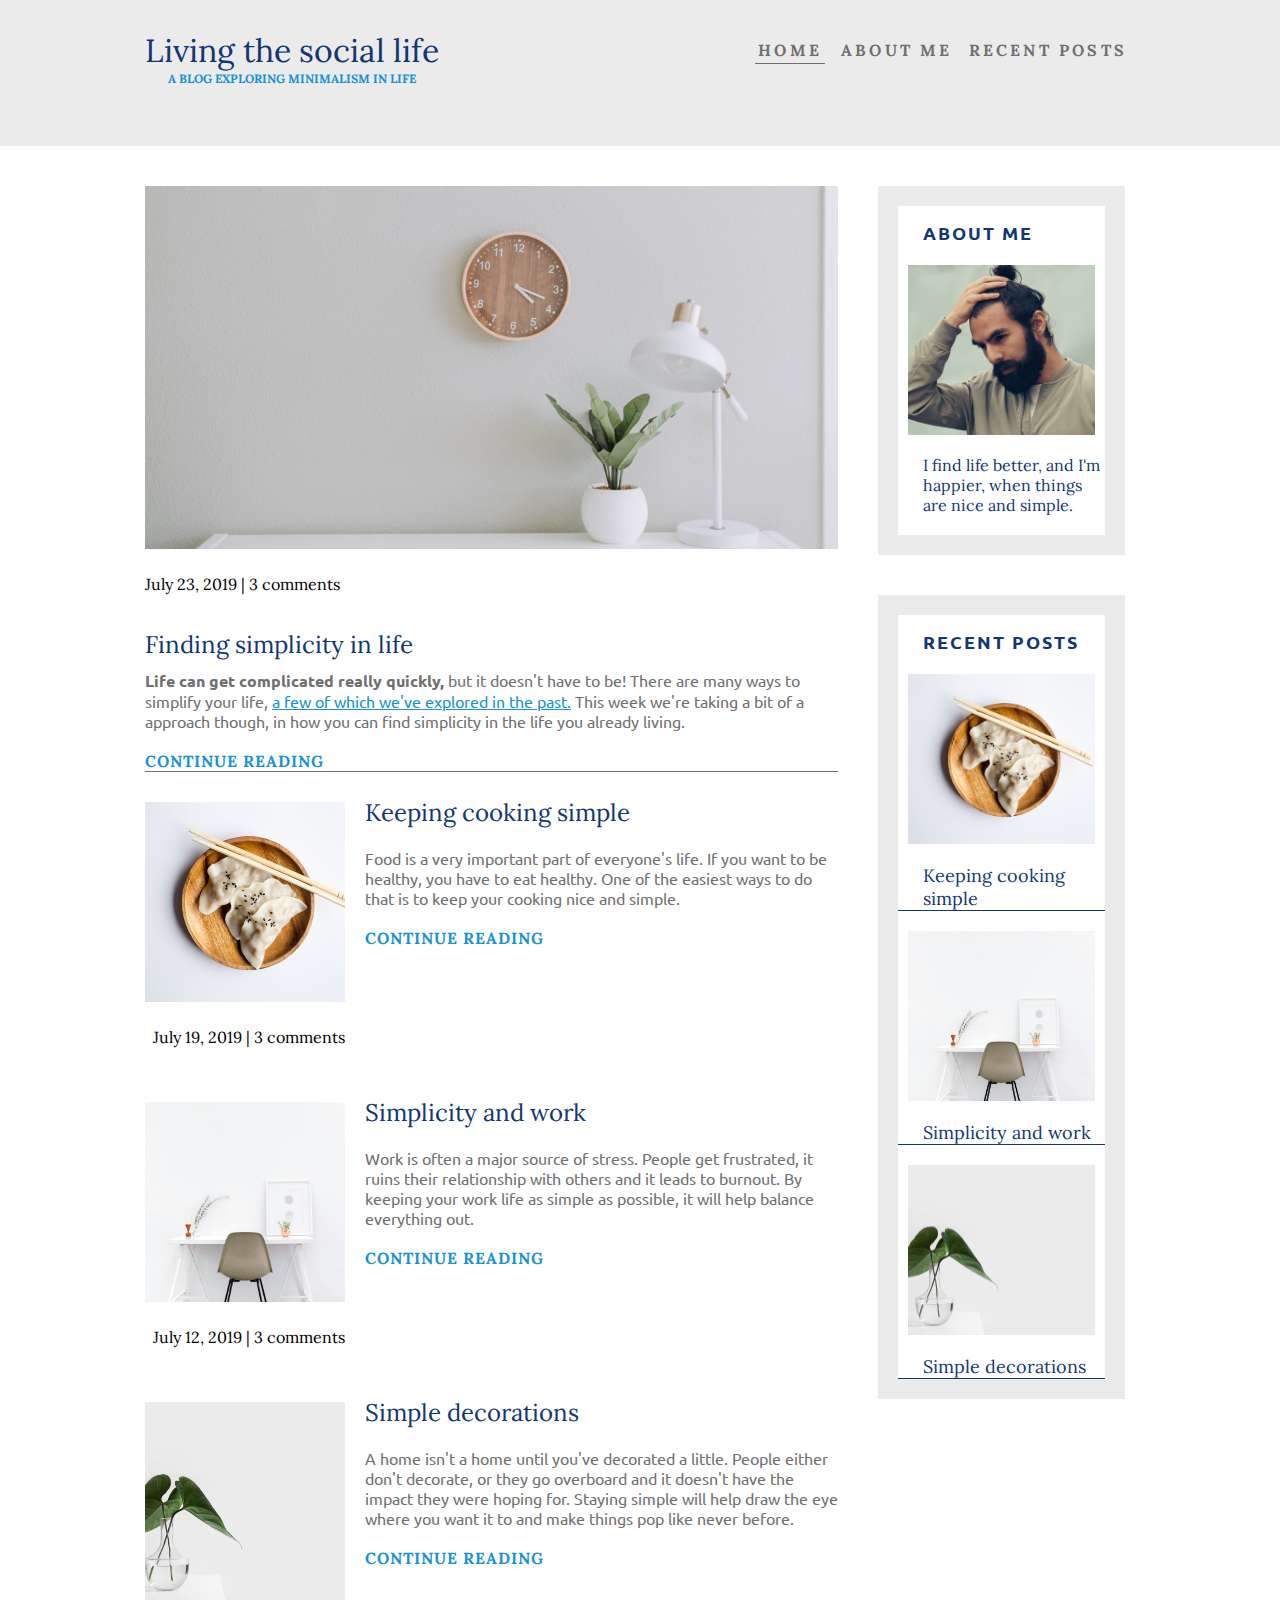
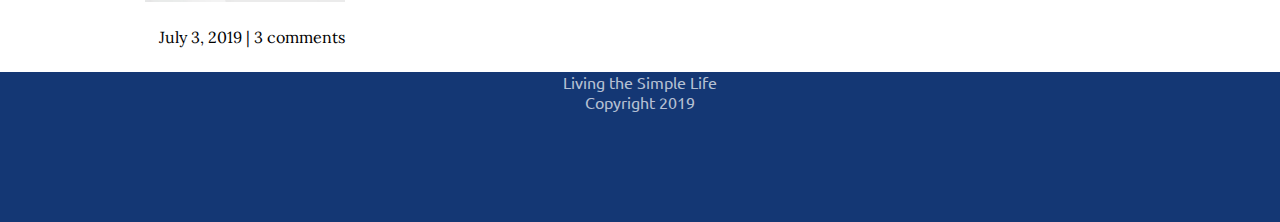
<file: index.html>
<html>
    <head>
        <meta name="viewport" content="width=device-width, initial-scale=1">
        <link href="https://fonts.googleapis.com/css?family=Lora|Ubuntu:300,400,700&display=swap" rel="stylesheet">
        <link rel="stylesheet" href="styles.css">
    </head>
    <body> 
        <header>
            <div class="container container-flex">
                <div class="site-title">
                    <h1>Living the social life</h1>
                    <p class="subtitle">A blog exploring minimalism in life</p>
                </div>
                <nav>
                    <ul>
                        <li><a href="index.html" class="current-page">Home</a></li>
                        <li><a href="about-me.html">About me</a></li>
                        <li><a href="recent-posts.html">Recent posts</a></li>
                    </ul>
                </nav>
            </div> <!-- / .container -->
        </header>
        
        <div class="container container-flex">
            <main role="main">
                
                <article class="article-featured">
                    
                    <img src="./img/minimalistclock.jpg" alt="simple white desk on a white wall with a plant on the far right side" class="article-image">
                    <p class="article-info">July 23, 2019 | 3 comments</p>
                    <h2 class="article-title">Finding simplicity in life</h2>
                    <p class="article-body"><strong>Life can get complicated really quickly,</strong> but it doesn't have to be! There are many ways to simplify your life, <a href="#">a few of which we've explored in the past.</a>  This week we're taking a bit of a approach though, in how you can find simplicity in the life you already living.</p>
                    <a href="#" class="article-read-more">Continue reading</a>
                </article>
                
                <article class="article-recent">
                    <div class="article-recent-secondary">
                        <img src="./img/dumplings.jpg" alt="two dumplings on a wood plate with chopsticks" class="article-image">
                        <p class="article-info">July 19, 2019 | 3 comments</p>
                    </div>
                    <div class="article-recent-main">
                        <h2 class="article-title">Keeping cooking simple </h2>
                        <p class="article-body">Food is a very important part of everyone's life. If you want to be healthy, you have to eat healthy. One of the easiest ways to do that is to keep your cooking nice and simple.</p>
                        <a href="#" class="article-read-more">Continue reading</a>
                    </div>
                    
                </article>
                
                <article class="article-recent">
                    <div class="article-recent-secondary">
                        <img src="./img/apartment-chair-contemporary.png" alt="a chair white chair at a white desk on a white wall" class="article-image">
                        <p class="article-info">July 12, 2019 | 3 comments</p>
                    </div>
                    <div class="article-recent-main">
                        <h2 class="article-title">Simplicity and work </h2>
                        <p class="article-body">Work is often a major source of stress. People get frustrated, it ruins their relationship with others and it leads to burnout. By keeping your work life as simple as possible, it will help balance everything out.</p>
                        <a href="#" class="article-read-more">Continue reading</a>
                    </div>
                    
                </article>
                
                <article class="article-recent">
                    <div class="article-recent-secondary">
                        <img src="./img/plant.jpg" alt="a green plant in a clear, round vase with water in it" class="article-image">
                        <p class="article-info">July 3, 2019 | 3 comments</p>
                    </div>
                    <div class="article-recent-main">
                        <h2 class="article-title">Simple decorations</h2>
                        <p class="article-body">A home isn't a home until you've decorated a little. People either don't decorate, or they go overboard and it doesn't have the impact they were hoping for. Staying simple will help draw the eye where you want it to and make things pop like never before.</p>
                        <a href="#" class="article-read-more">Continue reading</a>
                    </div>
                    
                </article>
            </main>
            
            <aside class="sidebar">
                
                <div class="sidebar-widget">
                    <h2 class="widget-title">ABOUT ME</h2>
                    <img src="./img/why-men-need-minimalism.jpg" alt="john doe" class="widget-image">
                    <p class="widget-body">I find life better, and I'm happier, when things are nice and simple.</p>
                </div>
                
                <div class="sidebar-widget">
                    <h2 class="widget-title">RECENT POSTS</h2>
                    <div class="widget-recent-post">
                        <img src="./img/dumplings.jpg" alt="two dumplings on a wood plate with chopsticks" class="widget-image">
                        <h3 class="widget-recent-post-title">Keeping cooking simple</h3>
                    </div>
                    <div class="widget-recent-post">
                        
                        <img src="./img/apartment-chair-contemporary.png" alt="a chair white chair at a white desk on a white wall" class="widget-image">
                        <h3 class="widget-recent-post-title">Simplicity and work</h3>
                    </div>
                    <div class="widget-recent-post">
                        
                        <img src="./img/plant.jpg" alt="a green plant in a clear, round vase with water in it" class="widget-image">
                        <h3 class="widget-recent-post-title">Simple decorations</h3>
                    </div>
                </div>
                
            </aside>
            
        </div>
        
        
        <footer>
            
            <p>Living the Simple Life</p>
            <p>Copyright 2019</p>
        
        </footer>
        
        
    </body>
</html>
</file>
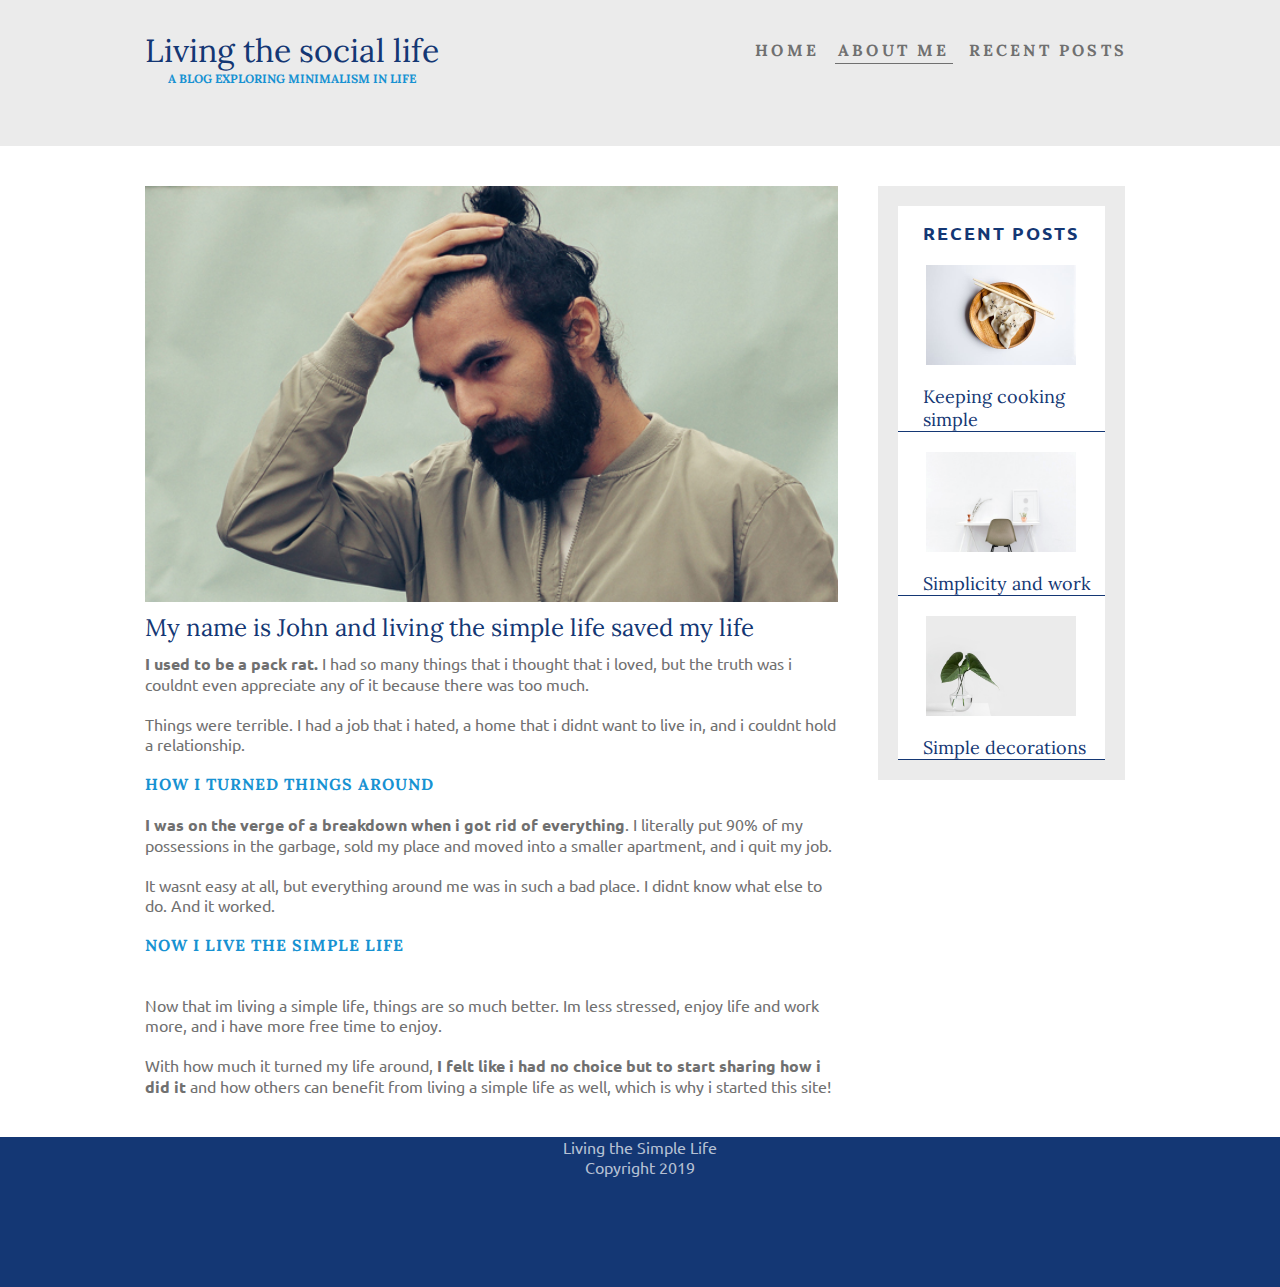
<file: about-me.html>
<html>

<head>
    <meta name="viewport" content="width=device-width, initial-scale=1">
    <link href="https://fonts.googleapis.com/css?family=Lora|Ubuntu:300,400,700&display=swap" rel="stylesheet">
    <link rel="stylesheet" href="styles.css">
    <link rel="stylesheet" href="about-me.css">
</head>

<body>
    <header>
        <div class="container container-flex">
            <div class="site-title">
                <h1>Living the social life</h1>
                <p class="subtitle">A blog exploring minimalism in life</p>
            </div>
            <nav>
                <ul>
                    <li><a href="index.html">Home</a></li>
                    <li><a href="about-me.html" class="current-page">About me</a></li>
                    <li><a href="recent-posts.html">Recent posts</a></li>
                </ul>
            </nav>
        </div> <!-- / .container -->
    </header>

    <div class="container container-flex">
        <main role="main">

            <article class="article-featured">

                <img src="./img/why-men-need-minimalism.jpg"
                    alt="simple white desk on a white wall with a plant on the far right side" class="article-image">

                <h2 class="article-title">My name is John and living the simple life saved my life</h2>
                <p class="article-body"><strong>I used to be a pack rat.</strong>
                    I had so many things that i thought that i loved, but the truth was i couldnt even appreciate any of
                    it because there was too much. <br>
                    <br>
                    Things were terrible. I had a job that i hated, a home that i didnt want to live in, and i couldnt
                    hold a relationship. <br>

                </p>
                <a href="#" class="article-read-more">How i turned things around</a>
            </article>

            <article class="article-recent">
                <div class="article-recent-main">
                    <p class="article-body">
                        <strong>I was on the verge of a breakdown when i got rid of everything</strong>. I literally put
                        90% of my possessions in the garbage, sold my place and moved into a smaller apartment, and i
                        quit my job. <br>
                        <br>
                        It wasnt easy at all, but everything around me was in such a bad place. I didnt know what else
                        to do. And it worked. <br>

                    </p>
                    <a href="#" class="article-read-more">Now i live the simple life</a>
                </div>

            </article>

            <article class="article-recent">

                <div class="article-recent-main">

                    <p class="article-body">
                        Now that im living a simple life, things are so much better. Im less stressed, enjoy life and
                        work more, and i have more free time to enjoy. <br>
                        <br>
                        With how much it turned my life around, <strong>I felt like i had no choice but to start sharing
                            how i did it</strong> and how others can benefit from living a simple life as well, which is
                        why i started this site!
                    </p>
                </div>

            </article>

        </main>

        <aside class="sidebar">
            <div class="sidebar-widget">
                <h2 class="widget-title">RECENT POSTS</h2>
                <div class="widget-recent-post">
                    <img src="./img/dumplings.jpg" alt="two dumplings on a wood plate with chopsticks"
                        class="widget-image">
                    <h3 class="widget-recent-post-title">Keeping cooking simple</h3>
                </div>
                <div class="widget-recent-post">

                    <img src="./img/apartment-chair-contemporary.png"
                        alt="a chair white chair at a white desk on a white wall" class="widget-image">
                    <h3 class="widget-recent-post-title">Simplicity and work</h3>
                </div>
                <div class="widget-recent-post">

                    <img src="./img/plant.jpg" alt="a green plant in a clear, round vase with water in it"
                        class="widget-image">
                    <h3 class="widget-recent-post-title">Simple decorations</h3>
                </div>
            </div>

        </aside>

    </div>


    <footer>

        <p>Living the Simple Life</p>
        <p>Copyright 2019</p>

    </footer>


</body>

</html>
</file>
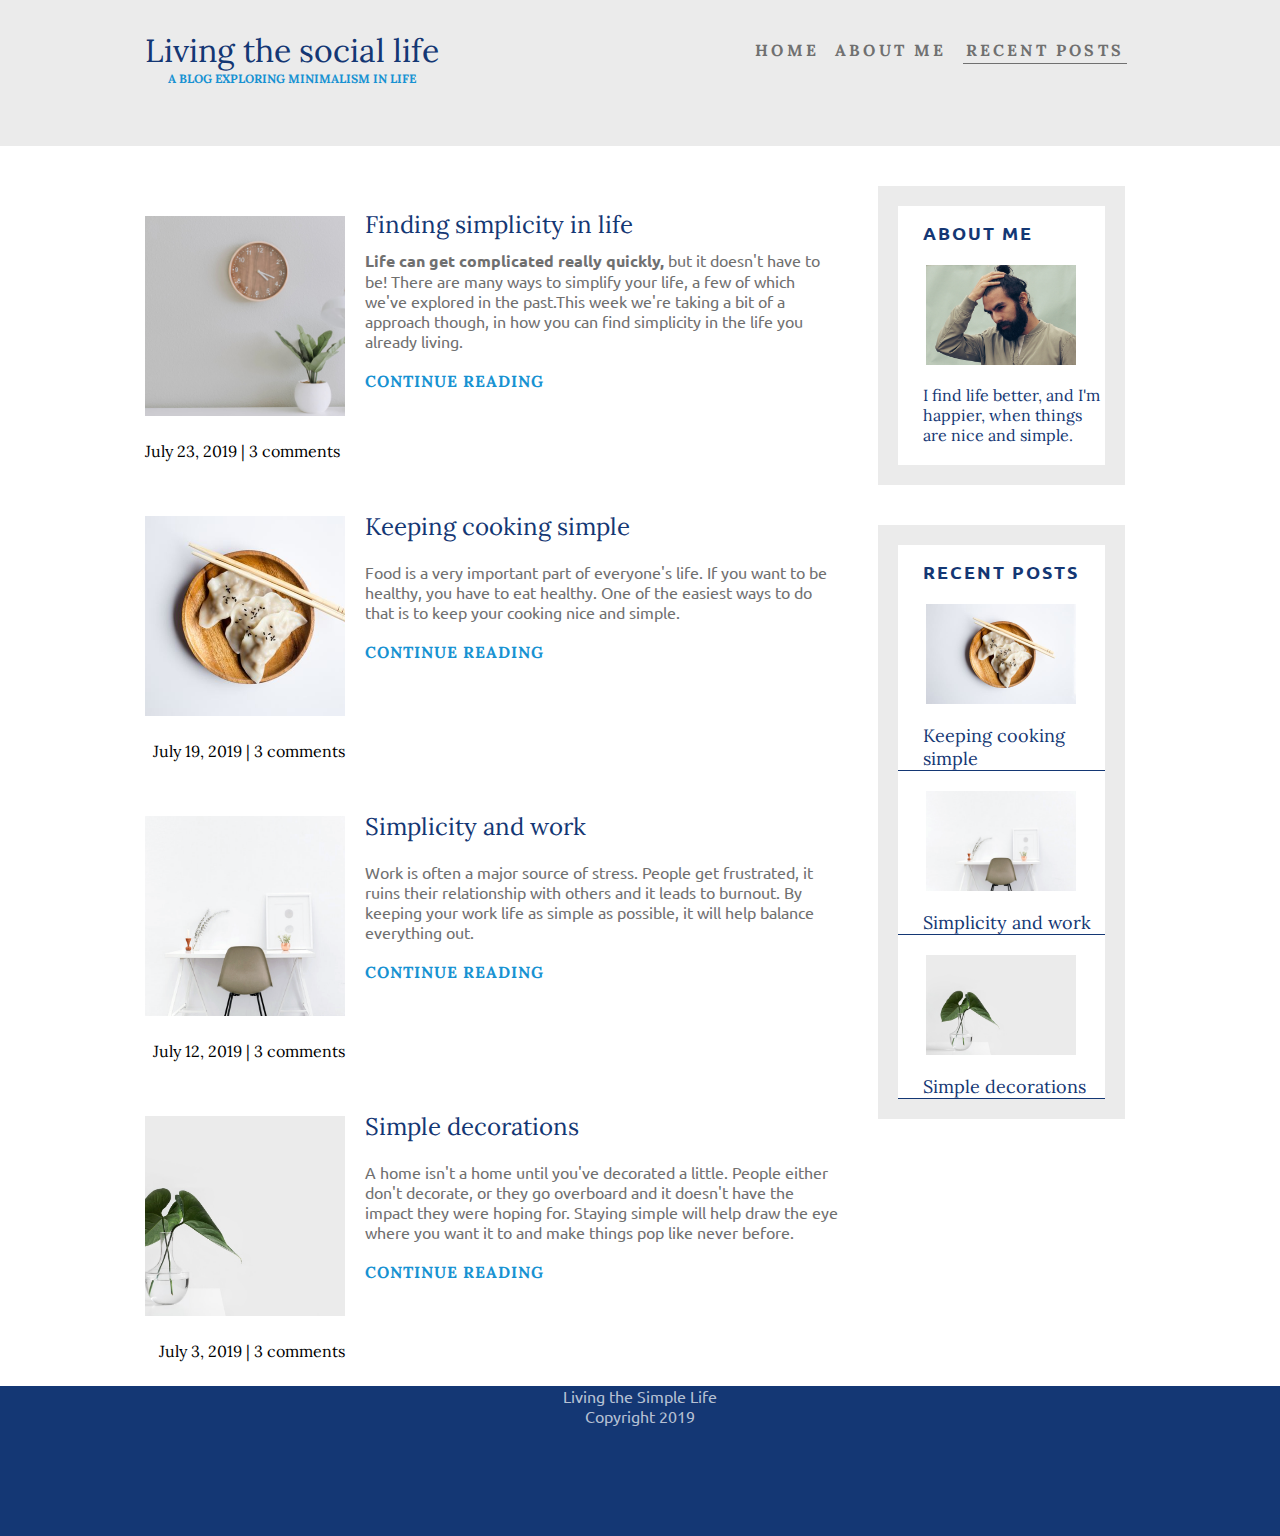
<file: recent-posts.html>
<html>

<head>
    <meta name="viewport" content="width=device-width, initial-scale=1">
    <link href="https://fonts.googleapis.com/css?family=Lora|Ubuntu:300,400,700&display=swap" rel="stylesheet">

    <link rel="stylesheet" href="styles.css">
    <link rel="stylesheet" href="recent-posts.css">
</head>

<body>
    <header>
        <div class="container container-flex">
            <div class="site-title">
                <h1>Living the social life</h1>
                <p class="subtitle">A blog exploring minimalism in life</p>
            </div>
            <nav>
                <ul>
                    <li><a href="index.html">Home</a></li>
                    <li><a href="about-me.html">About me</a></li>
                    <li><a href="recent-posts.html" class="current-page">Recent posts</a></li>
                </ul>
            </nav>
        </div> <!-- / .container -->
    </header>

    <div class="container container-flex">
        <main role="main">

            <article class="article-featured">
                <div class="article-recent-secondary">
                    <img src="./img/minimalistclock.jpg"
                        alt="simple white desk on a white wall with a plant on the far right side"
                        class="article-image">
                    <p class="article-info">July 23, 2019 | 3 comments</p>
                </div>
                <div class="article-recent-main-1">
                    <h2 class="article-title">Finding simplicity in life</h2>
                    <p class="article-body"><strong>Life can get complicated really quickly,</strong> but it doesn't
                        have to be! There are many ways to simplify your life, a few of which we've explored
                        in the past.This week we're taking a bit of a approach though, in how you can find
                        simplicity in the life you already living.</p>
                    <a href="#" class="article-read-more">Continue reading</a>
                </div>
            </article>

            <article class="article-recent">
                <div class="article-recent-secondary">
                    <img src="./img/dumplings.jpg" alt="two dumplings on a wood plate with chopsticks"
                        class="article-image">
                    <p class="article-info">July 19, 2019 | 3 comments</p>
                </div>
                <div class="article-recent-main">
                    <h2 class="article-title">Keeping cooking simple </h2>
                    <p class="article-body">Food is a very important part of everyone's life. If you want to be healthy,
                        you have to eat healthy. One of the easiest ways to do that is to keep your cooking nice and
                        simple.</p>
                    <a href="#" class="article-read-more">Continue reading</a>
                </div>

            </article>

            <article class="article-recent">
                <div class="article-recent-secondary">
                    <img src="./img/apartment-chair-contemporary.png"
                        alt="a chair white chair at a white desk on a white wall" class="article-image">
                    <p class="article-info">July 12, 2019 | 3 comments</p>
                </div>
                <div class="article-recent-main">
                    <h2 class="article-title">Simplicity and work </h2>
                    <p class="article-body">Work is often a major source of stress. People get frustrated, it ruins
                        their relationship with others and it leads to burnout. By keeping your work life as simple as
                        possible, it will help balance everything out.</p>
                    <a href="#" class="article-read-more">Continue reading</a>
                </div>

            </article>

            <article class="article-recent">
                <div class="article-recent-secondary">
                    <img src="./img/plant.jpg" alt="a green plant in a clear, round vase with water in it"
                        class="article-image">
                    <p class="article-info">July 3, 2019 | 3 comments</p>
                </div>
                <div class="article-recent-main">
                    <h2 class="article-title">Simple decorations</h2>
                    <p class="article-body">A home isn't a home until you've decorated a little. People either don't
                        decorate, or they go overboard and it doesn't have the impact they were hoping for. Staying
                        simple will help draw the eye where you want it to and make things pop like never before.</p>
                    <a href="#" class="article-read-more">Continue reading</a>
                </div>

            </article>
        </main>

        <aside class="sidebar">

            <div class="sidebar-widget">
                <h2 class="widget-title">ABOUT ME</h2>
                <img src="./img/why-men-need-minimalism.jpg" alt="john doe" class="widget-image">
                <p class="widget-body">I find life better, and I'm happier, when things are nice and simple.</p>
            </div>

            <div class="sidebar-widget">
                <h2 class="widget-title">RECENT POSTS</h2>
                <div class="widget-recent-post">
                    <img src="./img/dumplings.jpg" alt="two dumplings on a wood plate with chopsticks"
                        class="widget-image">
                    <h3 class="widget-recent-post-title">Keeping cooking simple</h3>
                </div>
                <div class="widget-recent-post">

                    <img src="./img/apartment-chair-contemporary.png"
                        alt="a chair white chair at a white desk on a white wall" class="widget-image">
                    <h3 class="widget-recent-post-title">Simplicity and work</h3>
                </div>
                <div class="widget-recent-post">

                    <img src="./img/plant.jpg" alt="a green plant in a clear, round vase with water in it"
                        class="widget-image">
                    <h3 class="widget-recent-post-title">Simple decorations</h3>
                </div>
            </div>

        </aside>

    </div>


    <footer>

        <p>Living the Simple Life</p>
        <p>Copyright 2019</p>

    </footer>


</body>

</html>
</file>
<file: styles.css>
/*  Fonts
-----
font-family: 'Lora', serif;
font-family: 'Ubuntu', sans-serif;
*/
* {
    margin: 0;
    padding: 0;
    box-sizing: border-box;
}

body {
    margin: 0;
    font-family: 'Ubuntu', sans-serif;
}

img {
    width: 100%;
    display: block;
}

/* =================
Typography
================= */

h1 {
    font-family: 'Lora', serif;
    font-weight: 400;
    color: #143774;
    font-size: 2rem;
    margin: 0;
}

.subtitle {
    font-weight: 700;
    color: #1792d2;
    font-size: .75rem;
    margin: 0;
    text-transform: uppercase;
}

/* =================
Layout
================= */

.container-flex {
    width: 90%;
    max-width: 990px;
    margin: 0 auto;
    font-family: 'Lora', serif;
}

header {
    padding: 30px;
    background-color: #ebebeb;
    margin-bottom: 40px;
    font-family: 'Ubuntu', sans-serif;
}

.site-title {
    text-align: center;
    margin-bottom: 30px;

}

nav li {
    list-style-type: none;
    text-align: center;
    padding: .5rem;
}

nav a {
    text-decoration: none;
    color: #707070;
    font-weight: 700;
    line-height: 1.5;
    text-transform: uppercase;
    letter-spacing: .2rem;

}

.current-page {
    border-bottom: 1px solid #707070;
    padding: 3px;
}

.article-info {
    padding: 25px 0;

}

.article-title {
    padding: 10px 0;
    color: #143774;
    font-weight: 400;
}

.article-read-more {
    text-decoration: none;
    text-transform: uppercase;
    letter-spacing: 1px;
    font-weight: bolder;
}

a {
    color: #1792D2;
}

a:hover,
a:focus {
    color: #707070;
    text-decoration: underline;
}

.article-body {
    margin-bottom: 20px;
    color: #707070;
    font-family: 'Ubuntu', sans-serif;
}

.article-featured {
    border-bottom: 1px solid #707070;

}

.article-recent-secondary {
    margin-top: 30px;
}

.article-recent .article-info {
    text-align: right;
}

.article-recent .article-title {
    margin-top: -55;
    margin-bottom: 10px;
}

.sidebar {
    margin: 50px 0;
}

.sidebar img {
    height: 170px;
    object-fit: cover;
    width: 90%;
    margin: 20px auto;
}

.sidebar-widget {
    border: 20px solid #EBEBEB;
    margin-bottom: 40px;
    color: #143774;
}

.widget-title {
    font-size: 18px;
    font-family: 'Ubuntu', sans-serif;
    padding-left: 25px;
    letter-spacing: 2px;
    margin-top: 15px;
}

.widget-body {
    padding-left: 25px;
    margin-bottom: 20px;
}

.widget-recent-post-title {
    padding-left: 25px;
    font-size: 18px;
    font-weight: 400;
    border-bottom: 1px solid #143774;
}

footer {
    background-color: #143774;
    text-align: center;
    height: 150px;
    color: rgba(255, 255, 255, 0.7);
}

@media all and (min-width:675px) {
    .container-flex {
        display: flex;
        justify-content: space-between;
    }

    main {
        width: 70%;
        margin-right: 20px;
    }

    .sidebar {
        width: 25%;
        margin: 0 10px;
    }

    .article-recent {
        display: flex;
    }

    .article-recent-secondary img {
        width: 200px;
        height: 200px;
        object-fit: cover;
    }

    .article-recent-main {
        margin: 70px 0 0 20px;
    }

    nav ul {
        display: flex;
        flex-direction: row;
    }

    nav a:hover,
    nav a:focus {
        color: #1792d2;
        text-decoration: none;
    }

}
</file>
<file: about-me.css>
.article-featured{
    border: none;
}
.article-recent-main{
    margin: 20px 0;
}

@media all and (min-width:675px){
.sidebar img{
    width: 150px;
    height: 100px;
    object-fit: cover;
}
}
</file>
<file: recent-posts.css>
.article-featured {
    border: none;
}
.sidebar img{
    padding: 0 10px;
}
@media all and (min-width:675px) {
    .article-featured {
        display: flex;
    }

    .article-featured img {
        width: 200px;
        height: 200px;
        object-fit: cover;
    }
    .article-recent-main-1{
        margin: 13px 0 0 20px;
    }
    main img,
    .article-recent-secondary-img{
        width: 200px;
        height: 350px;
        object-fit: cover;
    }
    .sidebar-widget img{
     height: 100px;
     width: 170px;
     object-fit: cover;
    }
}
</file>
